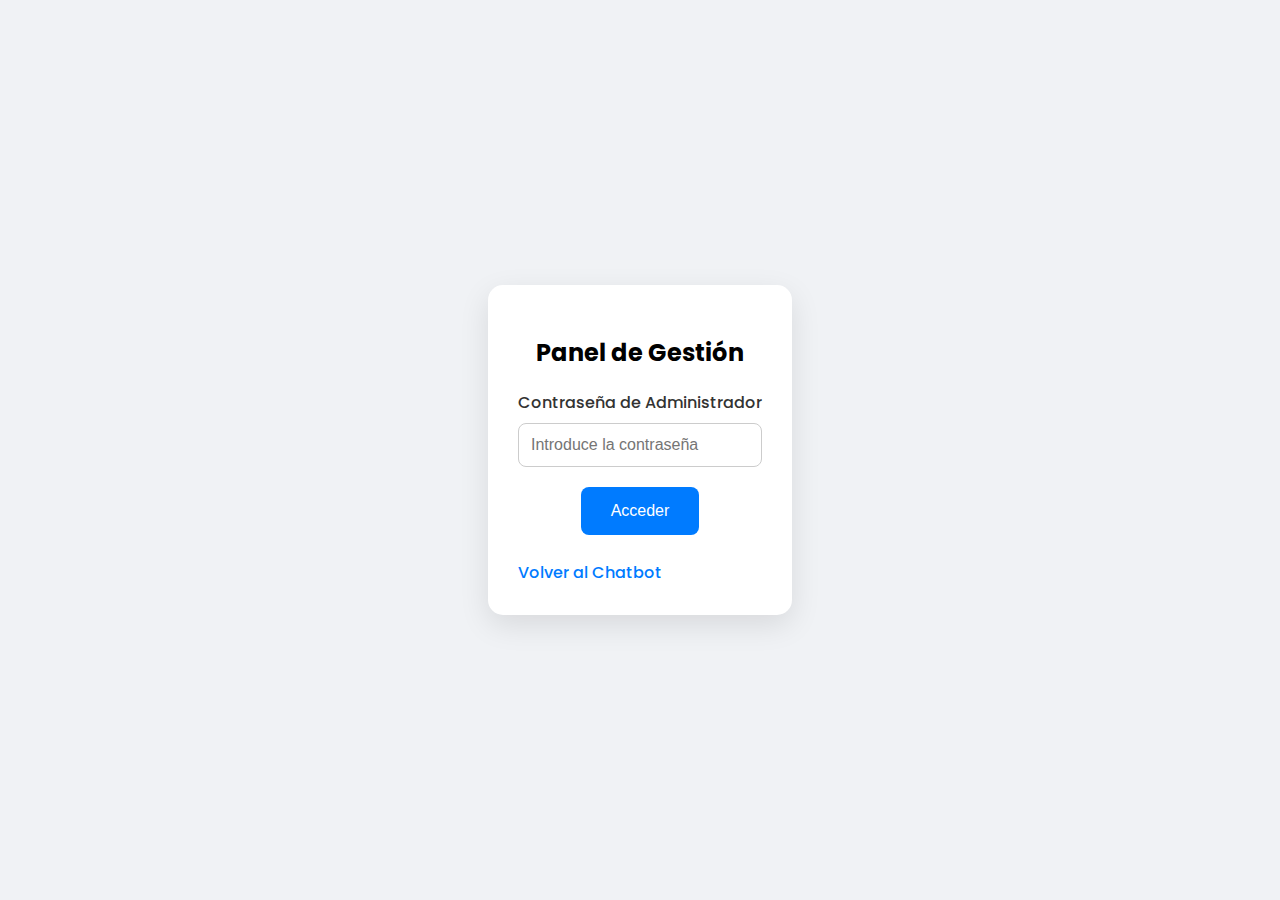
<file: admin.html>
<!DOCTYPE html>
<html lang="es">
<head>
    <meta charset="UTF-8">
    <meta name="viewport" content="width=device-width, initial-scale=1.0">
    <title>Gestión de Contenido - Asistente LUZ</title>
    <link rel="stylesheet" href="style.css">
    <link href="https://fonts.googleapis.com/css2?family=Poppins:wght@400;500;600&display=swap" rel="stylesheet">
    <style>
        #admin-container {
            max-width: 700px; /* Ancho ampliado */
            margin: 50px auto;
            padding: 30px;
            background: #fff;
            border-radius: 15px;
            box-shadow: 0 10px 30px rgba(0,0,0,0.1);
        }
        #auth-section, #content-section { text-align: center; }
        .form-group { margin-bottom: 20px; text-align: left; }
        .form-group label { display: block; margin-bottom: 8px; font-weight: 500; color: #333; }
        .form-group input { width: 100%; box-sizing: border-box; padding: 12px; border: 1px solid #ccc; border-radius: 8px; font-size: 1em; }
        .admin-button { background: #007bff; color: white; border: none; padding: 15px 30px; border-radius: 8px; cursor: pointer; font-size: 1em; font-weight: 500; transition: background 0.3s ease; }
        .admin-button:hover { background: #0056b3; }
        #feedback { margin-top: 20px; font-weight: 500; }
        a.back-link { display: inline-block; margin-top: 25px; color: #007bff; text-decoration: none; font-weight: 500; }
        hr { margin: 40px 0; border: 0; border-top: 1px solid #e0e0e0; }

        /* Estilos para la lista de estudiantes */
        #student-list { list-style: none; padding: 0; margin-top: 20px; }
        .student-item { background: #f9f9f9; padding: 15px; border-radius: 8px; margin-bottom: 10px; display: flex; justify-content: space-between; align-items: center; text-align: left; }
        .student-item .info { font-size: 0.9em; }
        .student-item .info strong { color: #005cb9; }
        .student-item .grades { font-size: 0.8em; color: #555; }
        .delete-btn { background: #dc3545; color: white; border: none; padding: 8px 12px; border-radius: 5px; cursor: pointer; }
    </style>
</head>
<body>
    <div id="admin-container">
        <div id="auth-section">
            <h2>Panel de Gestión</h2>
            <div class="form-group" style="max-width: 300px; margin: 20px auto;">
                <label for="password">Contraseña de Administrador</label>
                <input type="password" id="password" placeholder="Introduce la contraseña">
            </div>
            <button id="auth-btn" class="admin-button">Acceder</button>
        </div>

        <div id="content-section" style="display: none;">
            <!-- Sección de Precios -->
            <h2>Gestión de Costos del Chatbot</h2>
            <div class="form-group">
                <label for="price-inscription">Costo de Inscripción (USD)</label>
                <input type="number" id="price-inscription" placeholder="Ej: 100">
            </div>
            <button id="save-price-btn" class="admin-button">Guardar Precio</button>
            <div id="feedback-price"></div>

            <hr>

            <!-- Sección de Estudiantes -->
            <h2>Gestión de Estudiantes</h2>
            <form id="student-form" style="text-align: left;">
                <div class="form-group">
                    <label for="student-id">Cédula de Identidad</label>
                    <input type="text" id="student-id" required placeholder="Ej: 28123456">
                </div>
                <div class="form-group">
                    <label for="student-name">Nombre Completo</label>
                    <input type="text" id="student-name" required placeholder="Ej: Ana Rincón">
                </div>
                <div class="form-group">
                    <label>Materias y Notas</label>
                    <div id="grades-container">
                        <!-- Las materias se añadirán aquí dinámicamente -->
                    </div>
                    <button type="button" id="add-grade-btn">+ Añadir Materia</button>
                </div>
                <div style="text-align: center;">
                    <button type="submit" class="admin-button">Añadir Estudiante</button>
                </div>
            </form>
            
            <h3 style="margin-top: 30px;">Lista de Estudiantes Actual</h3>
            <div id="student-list"></div>

        </div>

        <a href="index.html" class="back-link">Volver al Chatbot</a>
    </div>

    <script src="sim-database.js"></script> <!-- Aseguramos que la DB inicial se cree si no existe -->
    <script src="admin.js"></script>
</body>
</html>
</file>
<file: style.css>
/* --- Estilos Generales --- */
body {
    font-family: 'Poppins', sans-serif;
    background-color: #f0f2f5;
    display: flex;
    justify-content: center;
    align-items: center;
    height: 100vh;
    margin: 0;
}

/* --- Contenedor Principal del Chat --- */
#chat-container {
    width: 400px;
    max-width: 95%;
    height: 90vh;
    max-height: 700px;
    display: flex;
    flex-direction: column;
    background: #ffffff;
    border-radius: 15px;
    box-shadow: 0 10px 30px rgba(0, 0, 0, 0.1);
    overflow: hidden;
}

/* --- Cabecera del Chat --- */
#chat-header {
    background: linear-gradient(135deg, #003876, #005cb9);
    color: #ffffff;
    padding: 10px 20px;
    display: flex;
    align-items: center;
    justify-content: space-between; /* Espacia los elementos */
    border-bottom: 1px solid #002a5c;
    box-shadow: 0 2px 5px rgba(0,0,0,0.1);
}

.header-logo {
    height: 45px;
    width: auto;
}

.header-text p {
    margin: 0;
    font-size: 0.9em;
    font-weight: 500;
    opacity: 0.9;
}

/* --- NUEVO: Enlace de Administración --- */
.admin-link {
    color: white;
    font-size: 1.6em; /* Tamaño del ícono */
    text-decoration: none;
    transition: transform 0.3s ease-in-out;
    margin-left: 15px; /* Espacio para separarlo del texto */
}

.admin-link:hover {
    transform: rotate(90deg); /* Gira el engranaje al pasar el mouse */
}


/* --- Caja de Mensajes --- */
#chat-box {
    flex-grow: 1;
    padding: 20px;
    overflow-y: auto;
    display: flex;
    flex-direction: column;
    gap: 15px;
}

.chat-message {
    padding: 10px 15px;
    border-radius: 20px;
    max-width: 80%;
    line-height: 1.4;
}

.user-message {
    background-color: #007bff;
    color: white;
    align-self: flex-end;
    border-bottom-right-radius: 5px;
}

.bot-message {
    background-color: #e9e9eb;
    color: #333;
    align-self: flex-start;
    border-bottom-left-radius: 5px;
}

/* --- Indicador de "Escribiendo..." --- */
.typing-indicator span {
    display: inline-block;
    width: 8px;
    height: 8px;
    border-radius: 50%;
    background: #999;
    margin: 0 2px;
    animation: bounce 1s infinite;
}

@keyframes bounce {
    0%, 100% { transform: translateY(0); }
    50% { transform: translateY(-5px); }
}

/* --- Contenedor de Sugerencias --- */
.suggestions-container {
    display: flex;
    flex-wrap: wrap;
    gap: 8px;
    padding-left: 50px;
}

.suggestion-btn {
    background: none;
    border: 1px solid #007bff;
    color: #007bff;
    border-radius: 15px;
    padding: 8px 12px;
    cursor: pointer;
    font-size: 0.9em;
    transition: all 0.2s ease;
}

.suggestion-btn:hover {
    background: #007bff;
    color: white;
}


/* --- Contenedor de Input --- */
#input-container {
    display: flex;
    padding: 15px;
    border-top: 1px solid #e0e0e0;
}

#user-input {
    flex-grow: 1;
    border: none;
    padding: 12px 15px;
    border-radius: 25px;
    background-color: #f0f2f5;
    font-size: 1em;
}

#user-input:focus {
    outline: none;
    box-shadow: 0 0 0 2px rgba(0, 123, 255, 0.3);
}

#send-btn {
    background: #007bff;
    color: white;
    border: none;
    border-radius: 50%;
    width: 45px;
    height: 45px;
    margin-left: 10px;
    cursor: pointer;
    font-size: 1.5em;
    display: flex;
    justify-content: center;
    align-items: center;
    transition: background 0.2s ease;
}

#send-btn:hover {
    background: #0056b3;
}
</file>
